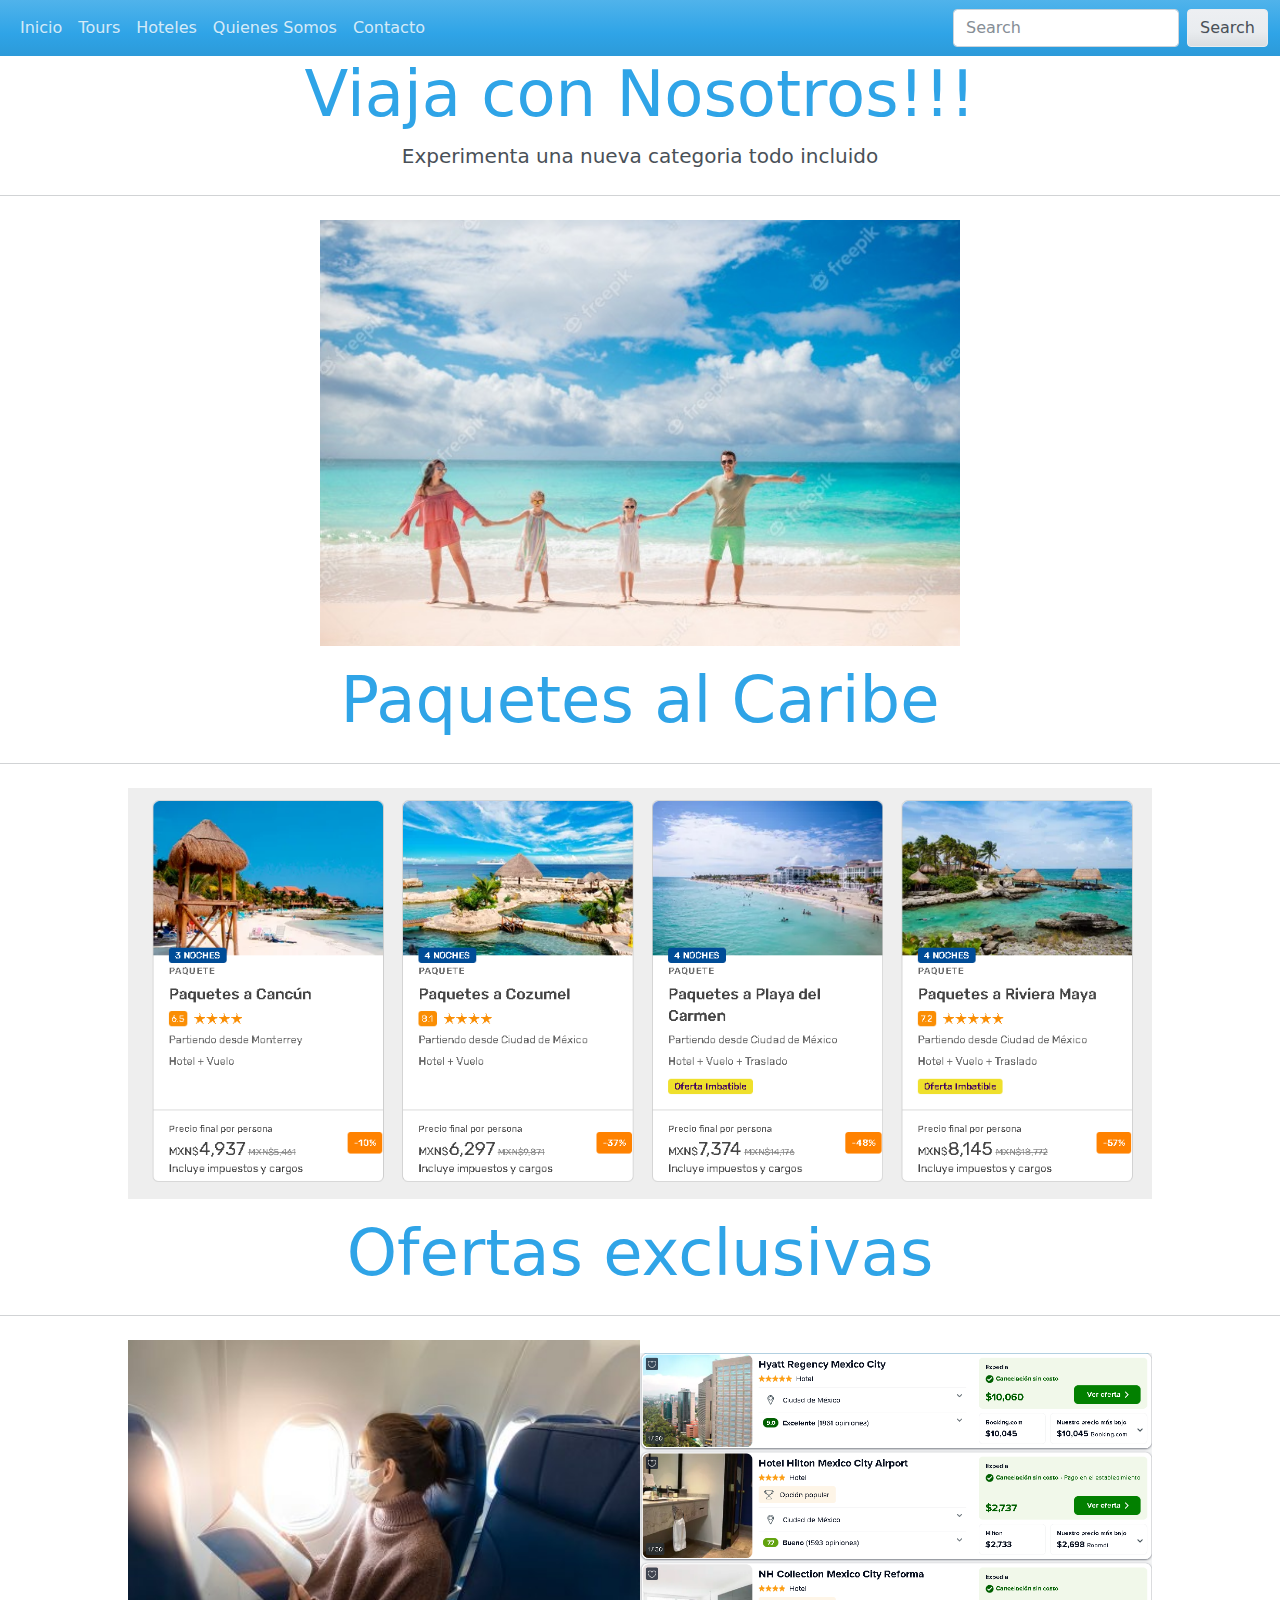
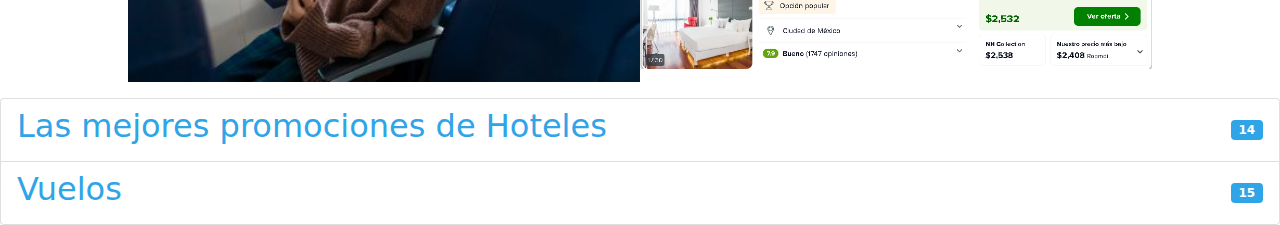
<file: index.html>
<!DOCTYPE html>
<html lang="en">

<head>
    <meta charset="UTF-8">
    <meta http-equiv="X-UA-Compatible" content="IE=edge">
    <meta name="viewport" content="width=
    , initial-scale=1.0">
    <title>ITINNOVATIONS</title>
    <link rel="stylesheet" href="cerulean.css">
    <!--<link rel="stylesheet" href="green.css">-->


    <link id="temas" href="cerulean.css" rel="stylesheet">
    <script src="https://cdn.jsdelivr.net/npm/@popperjs/core@2.9.3/dist/umd/popper.min.js"></script>
    <script src="https://cdn.jsdelivr.net/npm/bootstrap@5.1.1/dist/js/bootstrap.min.js"></script>
    <script src="https://ajax.googleapis.com/ajax/libs/jquery/3.5.1/jquery.min.js"></script>
    <script src="https://cdnjs.cloudflare.com/ajax/libs/popper.js/1.16.0/umd/popper.min.js"></script>
</head>

<body>

    <nav class="navbar navbar-expand-lg navbar-dark bg-primary">
        <div class="container-fluid">
            <!---<a class="navbar-brand" href="#">Navbar</a>
            <button class="navbar-toggler" type="button" data-bs-toggle="collapse" data-bs-target="#navbarColor01" aria-controls="navbarColor01" aria-expanded="false" aria-label="Toggle navigation">
            <span class="navbar-toggler-icon"></span>
          </button> -->

            <div class="collapse navbar-collapse" id="navbarColor01">
                <ul class="navbar-nav me-auto">
                    <li class="nav-item active">
                        <a class="nav-link" href="inicio.html">Inicio
                  <span class=" visually-hidden ">(current)</span>
                </a>
                    </li>
                    <li class="nav-item ">
                        <a class="nav-link " href="tours.html">Tours</a>
                    </li>
                    <li class="nav-item ">
                        <a class="nav-link " href="# ">Hoteles</a>
                    </li>
                    <li class="nav-item ">
                        <a class="nav-link " href="quienes_somos.html">Quienes Somos</a>
                    </li>
                    <li class="nav-item ">
                        <a class="nav-link " href="viaje de contacto.html">Contacto</a>
                    </li>
                    <!--<li class="nav-item dropdown ">
                    <a class="nav-link dropdown-toggle " data-bs-toggle="dropdown " href="# " role="button " aria-haspopup="true " aria-expanded="false ">Dropdown</a>
                    <div class="dropdown-menu ">
                        <a class="dropdown-item " href="# ">Action</a>
                        <a class="dropdown-item " href="# ">Another action</a>
                        <a class="dropdown-item " href="# ">Something else here</a>
                        <div class="dropdown-divider "></div>
                        <a class="dropdown-item " href="# ">Separated link</a>
                    </div>
                    </li> -->
                </ul>
                <form class="d-flex ">
                    <input class="form-control me-sm-2 " type="text " placeholder="Search ">
                    <button class="btn btn-secondary my-2 my-sm-0 " type="submit ">Search</button>
                </form>
            </div>
        </div>
    </nav>

    <div class="jumbotron" align="center">
        <h1 class="display-3">Viaja con Nosotros!!!</h1>
        <p class="lead">Experimenta una nueva categoria todo incluido</p>
        <hr class="my-4">
        <p>
            </align><img style="width:50%;" src=" imagenes/viaje.jpg ">

    </div>

    <div class="jumbotron" align="center">
        <h2 class="display-3">Paquetes al Caribe</h2>
        <hr class="my-4">
        <p>
            </align><img style="width:80%;" src="imagenes/caribe.PNG">
    </div>
    <div class="jumbotron" align="center">
        <h2 class="display-3">Ofertas exclusivas</h2>
        <hr class="my-4">
        <p>
            </align><img style="width:40%;" src="imagenes/vuelo.jpg"><img style="width:40%;" src="imagenes/hoteles.PNG">


            <ul class="list-group" align="center">
                <li class="list-group-item d-flex justify-content-between align-items-center">
                    <h2>Las mejores promociones de Hoteles </h2>
                    <span class="badge bg-primary badge-pill">14</span>
                </li>
                <li class="list-group-item d-flex justify-content-between align-items-center">
                    <h2>Vuelos</h2>
                    <span class="badge bg-primary badge-pill">15</span>
                </li>

            </ul>
    </div>

</body>

</html>
</file>
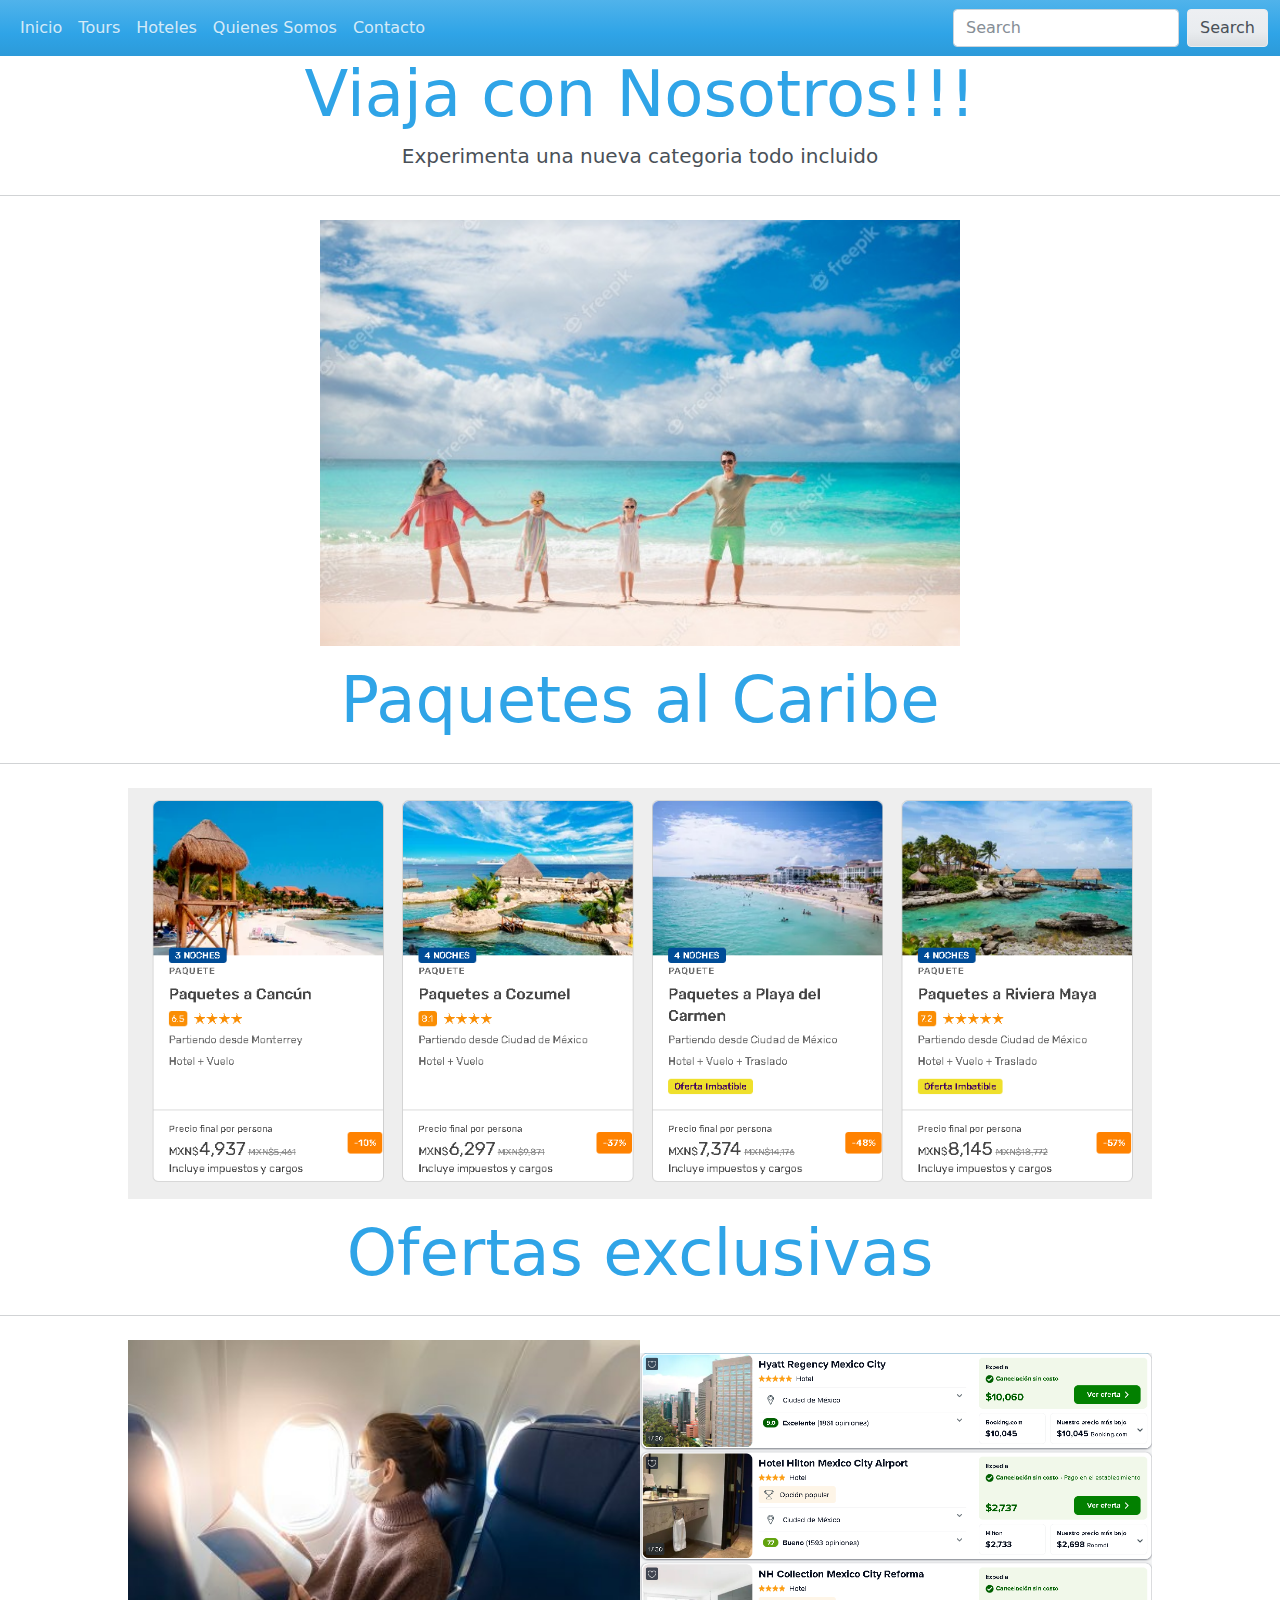
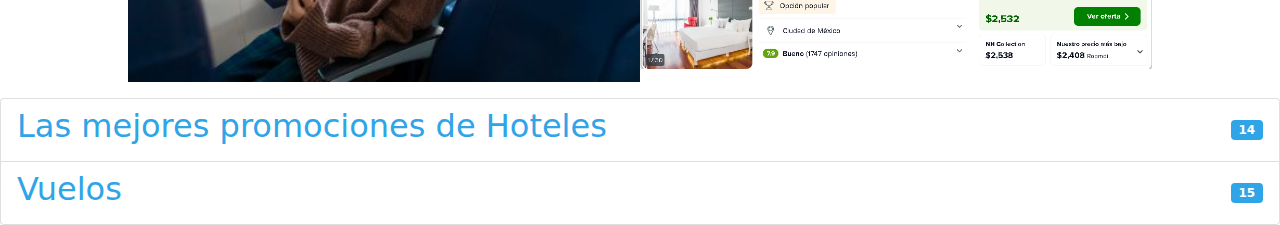
<file: inicio.html>
<!DOCTYPE html>
<html lang="en">

<head>
    <meta charset="UTF-8">
    <meta http-equiv="X-UA-Compatible" content="IE=edge">
    <meta name="viewport" content="width=
    , initial-scale=1.0">
    <title>Inicio</title>
    <link rel="stylesheet" href="cerulean.css">
    <!--<link rel="stylesheet" href="green.css">-->


    <link id="temas" href="cerulean.css" rel="stylesheet">
    <script src="https://cdn.jsdelivr.net/npm/@popperjs/core@2.9.3/dist/umd/popper.min.js"></script>
    <script src="https://cdn.jsdelivr.net/npm/bootstrap@5.1.1/dist/js/bootstrap.min.js"></script>
    <script src="https://ajax.googleapis.com/ajax/libs/jquery/3.5.1/jquery.min.js"></script>
    <script src="https://cdnjs.cloudflare.com/ajax/libs/popper.js/1.16.0/umd/popper.min.js"></script>
</head>

<body>
    <nav class="navbar navbar-expand-lg navbar-dark bg-primary">
        <div class="container-fluid">
            <!---<a class="navbar-brand" href="#">Navbar</a>
            <button class="navbar-toggler" type="button" data-bs-toggle="collapse" data-bs-target="#navbarColor01" aria-controls="navbarColor01" aria-expanded="false" aria-label="Toggle navigation">
            <span class="navbar-toggler-icon"></span>
          </button> -->

            <div class="collapse navbar-collapse" id="navbarColor01">
                <ul class="navbar-nav me-auto">
                    <li class="nav-item active">
                        <a class="nav-link" href="inicio.html">Inicio
                  <span class=" visually-hidden ">(current)</span>
                </a>
                    </li>
                    <li class="nav-item ">
                        <a class="nav-link " href="# ">Tours</a>
                    </li>
                    <li class="nav-item ">
                        <a class="nav-link " href="# ">Hoteles</a>
                    </li>
                    <li class="nav-item ">
                        <a class="nav-link " href="quienes_somos.html">Quienes Somos</a>
                    </li>
                    <li class="nav-item ">
                        <a class="nav-link " href="# ">Contacto</a>
                    </li>
                    <!--<li class="nav-item dropdown ">
                    <a class="nav-link dropdown-toggle " data-bs-toggle="dropdown " href="# " role="button " aria-haspopup="true " aria-expanded="false ">Dropdown</a>
                    <div class="dropdown-menu ">
                        <a class="dropdown-item " href="# ">Action</a>
                        <a class="dropdown-item " href="# ">Another action</a>
                        <a class="dropdown-item " href="# ">Something else here</a>
                        <div class="dropdown-divider "></div>
                        <a class="dropdown-item " href="# ">Separated link</a>
                    </div>
                    </li> -->
                </ul>
                <form class="d-flex ">
                    <input class="form-control me-sm-2 " type="text " placeholder="Search ">
                    <button class="btn btn-secondary my-2 my-sm-0 " type="submit ">Search</button>
                </form>
            </div>
        </div>
    </nav>
    <div class="jumbotron" align="center">
        <h1 class="display-3">Viaja con Nosotros!!!</h1>
        <p class="lead">Experimenta una nueva categoria todo incluido</p>
        <hr class="my-4">
        <p>
            </align><img style="width:50%;" src=" imagenes/viaje.jpg ">

    </div>

    <div class="jumbotron" align="center">
        <h2 class="display-3">Paquetes al Caribe</h2>
        <hr class="my-4">
        <p>
            </align><img style="width:80%;" src="imagenes/caribe.PNG">
    </div>
    <div class="jumbotron" align="center">
        <h2 class="display-3">Ofertas exclusivas</h2>
        <hr class="my-4">
        <p>
            </align><img style="width:40%;" src="imagenes/vuelo.jpg"><img style="width:40%;" src="imagenes/hoteles.PNG">


            <ul class="list-group" align="center">
                <li class="list-group-item d-flex justify-content-between align-items-center">
                    <h2>Las mejores promociones de Hoteles </h2>
                    <span class="badge bg-primary badge-pill">14</span>
                </li>
                <li class="list-group-item d-flex justify-content-between align-items-center">
                    <h2>Vuelos</h2>
                    <span class="badge bg-primary badge-pill">15</span>
                </li>

            </ul>
    </div>

</body>

</html>
</file>
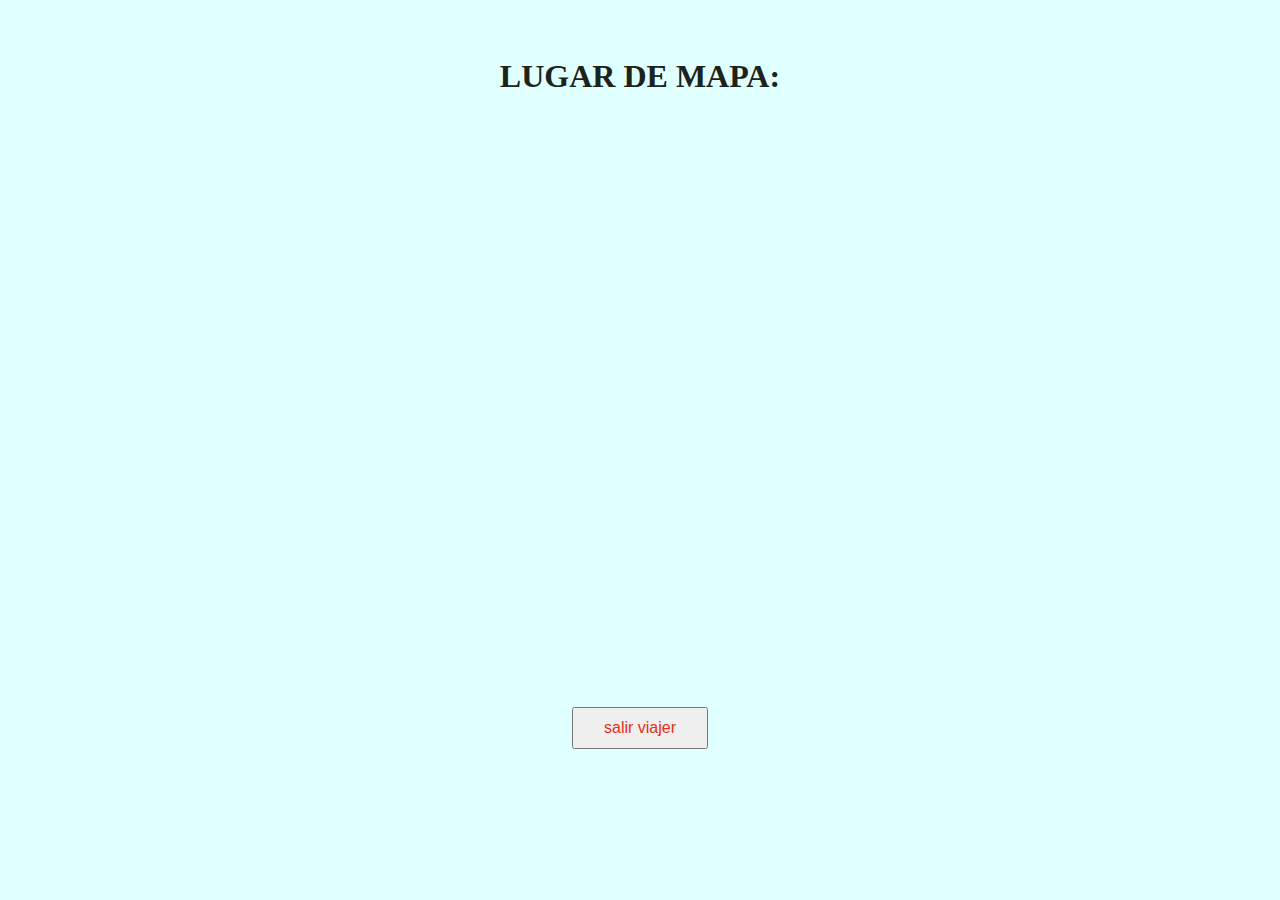
<file: mapas.html>
<!DOCTYPE html>
<html>
    <head>
            <a href="viaje de contacto.html"></a>
        <body bgcolor="Lightcyan">
            <style>
                .boton{
                    
                    border: none;
                    color:#e43018;
                    padding:5px 22px;
                    text-align: center;
                    text-decoration: none;
                    display: inline-block;
                    font-size: 16px;
                    margin: 4px 2px;
                    cursor: pointer;
                }
            </style>
            <br>
            <section class="form-de-login"></section>
                <div align="center">
                <h1> <p class="text-center" style="color:#1d221a"><strong>LUGAR DE MAPA:</strong></p></h1>
                </div>
            <section class="form-de-login"></section> 
            <br>
            
            <br>
            <iframe src="https://www.google.com/maps/embed?pb=!1m16!1m12!1m3!1d920143.3187787207!2d-101.06754637958262!3d25.72726539060887!2m3!1f0!2f0!3f0!3m2!1i1024!2i768!4f13.1!2m1!1sMONTERREY%20DE%20AEROPUERTOS!5e0!3m2!1ses!2smx!4v1635545578295!5m2!1ses!2smx" width="1260" height="540" style="border:0;" allowfullscreen="" loading="lazy"></iframe> 
        <div align="center">
            <button><a href="viaje de contacto.html" class="boton">salir viajer</a></button>
            </div>
    </head>
</html>
</file>
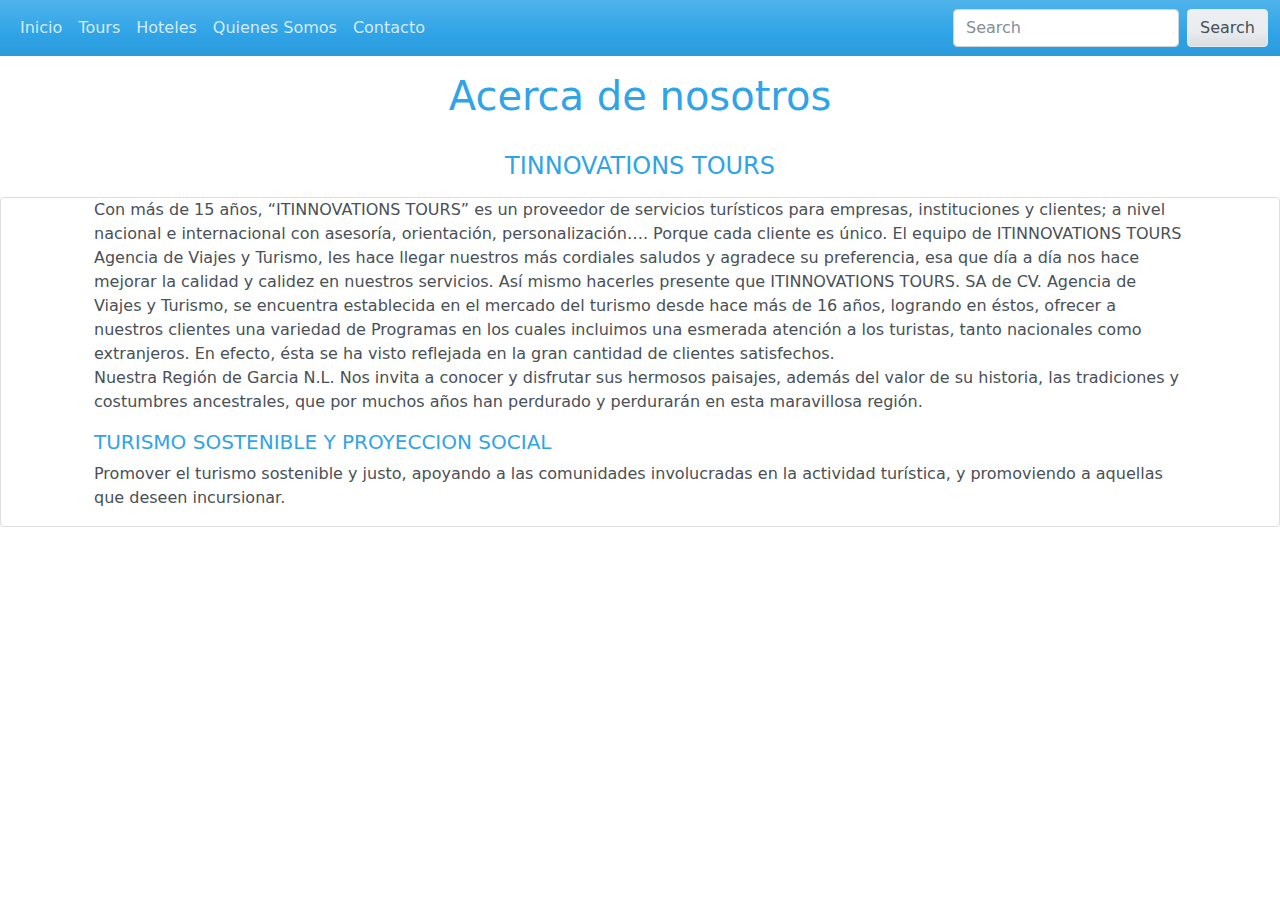
<file: quienes_somos.html>
<!DOCTYPE html>
<html lang="es">

<head>
    <meta charset="UTF-8">
    <meta http-equiv="X-UA-Compatible" content="IE=edge">
    <meta name="viewport" content="width=device-width, initial-scale=1.0">
    <title>Document</title>
    <link type="text/css" rel="stylesheet" href="cerulean.css">

    <link href="https://cdn.jsdelivr.net/npm/bootstrap@5.1.3/dist/css/bootstrap.min.css" rel="stylesheet" integrity="sha384-1BmE4kWBq78iYhFldvKuhfTAU6auU8tT94WrHftjDbrCEXSU1oBoqyl2QvZ6jIW3" crossorigin="anonymous">
    <script src="https://cdn.jsdelivr.net/npm/bootstrap@5.1.3/dist/js/bootstrap.bundle.min.js" integrity="sha384-ka7Sk0Gln4gmtz2MlQnikT1wXgYsOg+OMhuP+IlRH9sENBO0LRn5q+8nbTov4+1p" crossorigin="anonymous"></script>
    <script src="https://cdn.jsdelivr.net/npm/@popperjs/core@2.10.2/dist/umd/popper.min.js" integrity="sha384-7+zCNj/IqJ95wo16oMtfsKbZ9ccEh31eOz1HGyDuCQ6wgnyJNSYdrPa03rtR1zdB" crossorigin="anonymous"></script>
    <script src="https://cdn.jsdelivr.net/npm/bootstrap@5.1.3/dist/js/bootstrap.min.js" integrity="sha384-QJHtvGhmr9XOIpI6YVutG+2QOK9T+ZnN4kzFN1RtK3zEFEIsxhlmWl5/YESvpZ13" crossorigin="anonymous"></script>
</head>

<body>

    <nav class="navbar navbar-expand-lg navbar-dark bg-primary">
        <div class="container-fluid">
            <!---<a class="navbar-brand" href="#">Navbar</a>
            <button class="navbar-toggler" type="button" data-bs-toggle="collapse" data-bs-target="#navbarColor01" aria-controls="navbarColor01" aria-expanded="false" aria-label="Toggle navigation">
            <span class="navbar-toggler-icon"></span>
          </button> -->

            <div class="collapse navbar-collapse" id="navbarColor01">
                <ul class="navbar-nav me-auto">
                    <li class="nav-item active">
                        <a class="nav-link" href="inicio.html">Inicio
                  <span class=" visually-hidden ">(current)</span>
                </a>
                    </li>
                    <li class="nav-item ">
                        <a class="nav-link " href="tours.html">Tours</a>
                    </li>
                    <li class="nav-item ">
                        <a class="nav-link " href="# ">Hoteles</a>
                    </li>
                    <li class="nav-item ">
                        <a class="nav-link " href="quienes_somos.html">Quienes Somos</a>
                    </li>
                    <li class="nav-item ">
                        <a class="nav-link " href="# ">Contacto</a>
                    </li>
                    <!--<li class="nav-item dropdown ">
                    <a class="nav-link dropdown-toggle " data-bs-toggle="dropdown " href="# " role="button " aria-haspopup="true " aria-expanded="false ">Dropdown</a>
                    <div class="dropdown-menu ">
                        <a class="dropdown-item " href="# ">Action</a>
                        <a class="dropdown-item " href="# ">Another action</a>
                        <a class="dropdown-item " href="# ">Something else here</a>
                        <div class="dropdown-divider "></div>
                        <a class="dropdown-item " href="# ">Separated link</a>
                    </div>
                    </li> -->
                </ul>
                <form class="d-flex ">
                    <input class="form-control me-sm-2 " type="text " placeholder="Search ">
                    <button class="btn btn-secondary my-2 my-sm-0 " type="submit ">Search</button>
                </form>
            </div>
        </div>
    </nav>

    <div class="about-section">
        <p></p>
        <p></p>
        <p></p>
        <h1 style="text-align:center">Acerca de nosotros</h1>
    </div>
    <br>
    <h4 style="text-align:center">TINNOVATIONS TOURS</h4>
    <p></p>
    <div class="row">
        <div class="column">
            <div class="card">
                <div class="container">

                    <p>Con más de 15 años, “ITINNOVATIONS TOURS” es un proveedor de servicios turísticos para empresas, instituciones y clientes; a nivel nacional e internacional con asesoría, orientación, personalización…. Porque cada cliente es único.
                        El equipo de ITINNOVATIONS TOURS Agencia de Viajes y Turismo, les hace llegar nuestros más cordiales saludos y agradece su preferencia, esa que día a día nos hace mejorar la calidad y calidez en nuestros servicios. Así mismo hacerles
                        presente que ITINNOVATIONS TOURS. SA de CV. Agencia de Viajes y Turismo, se encuentra establecida en el mercado del turismo desde hace más de 16 años, logrando en éstos, ofrecer a nuestros clientes una variedad de Programas en
                        los cuales incluimos una esmerada atención a los turistas, tanto nacionales como extranjeros. En efecto, ésta se ha visto reflejada en la gran cantidad de clientes satisfechos.

                        <br>Nuestra Región de Garcia N.L. Nos invita a conocer y disfrutar sus hermosos paisajes, además del valor de su historia, las tradiciones y costumbres ancestrales, que por muchos años han perdurado y perdurarán en esta maravillosa
                        región.
                    </p>
                    <p>
                        <h5>TURISMO SOSTENIBLE Y PROYECCION SOCIAL</h5>
                        Promover el turismo sostenible y justo, apoyando a las comunidades involucradas en la actividad turística, y promoviendo a aquellas que deseen incursionar.</p>

                </div>
            </div>
        </div>
    </div>


</body>

</html>
</file>
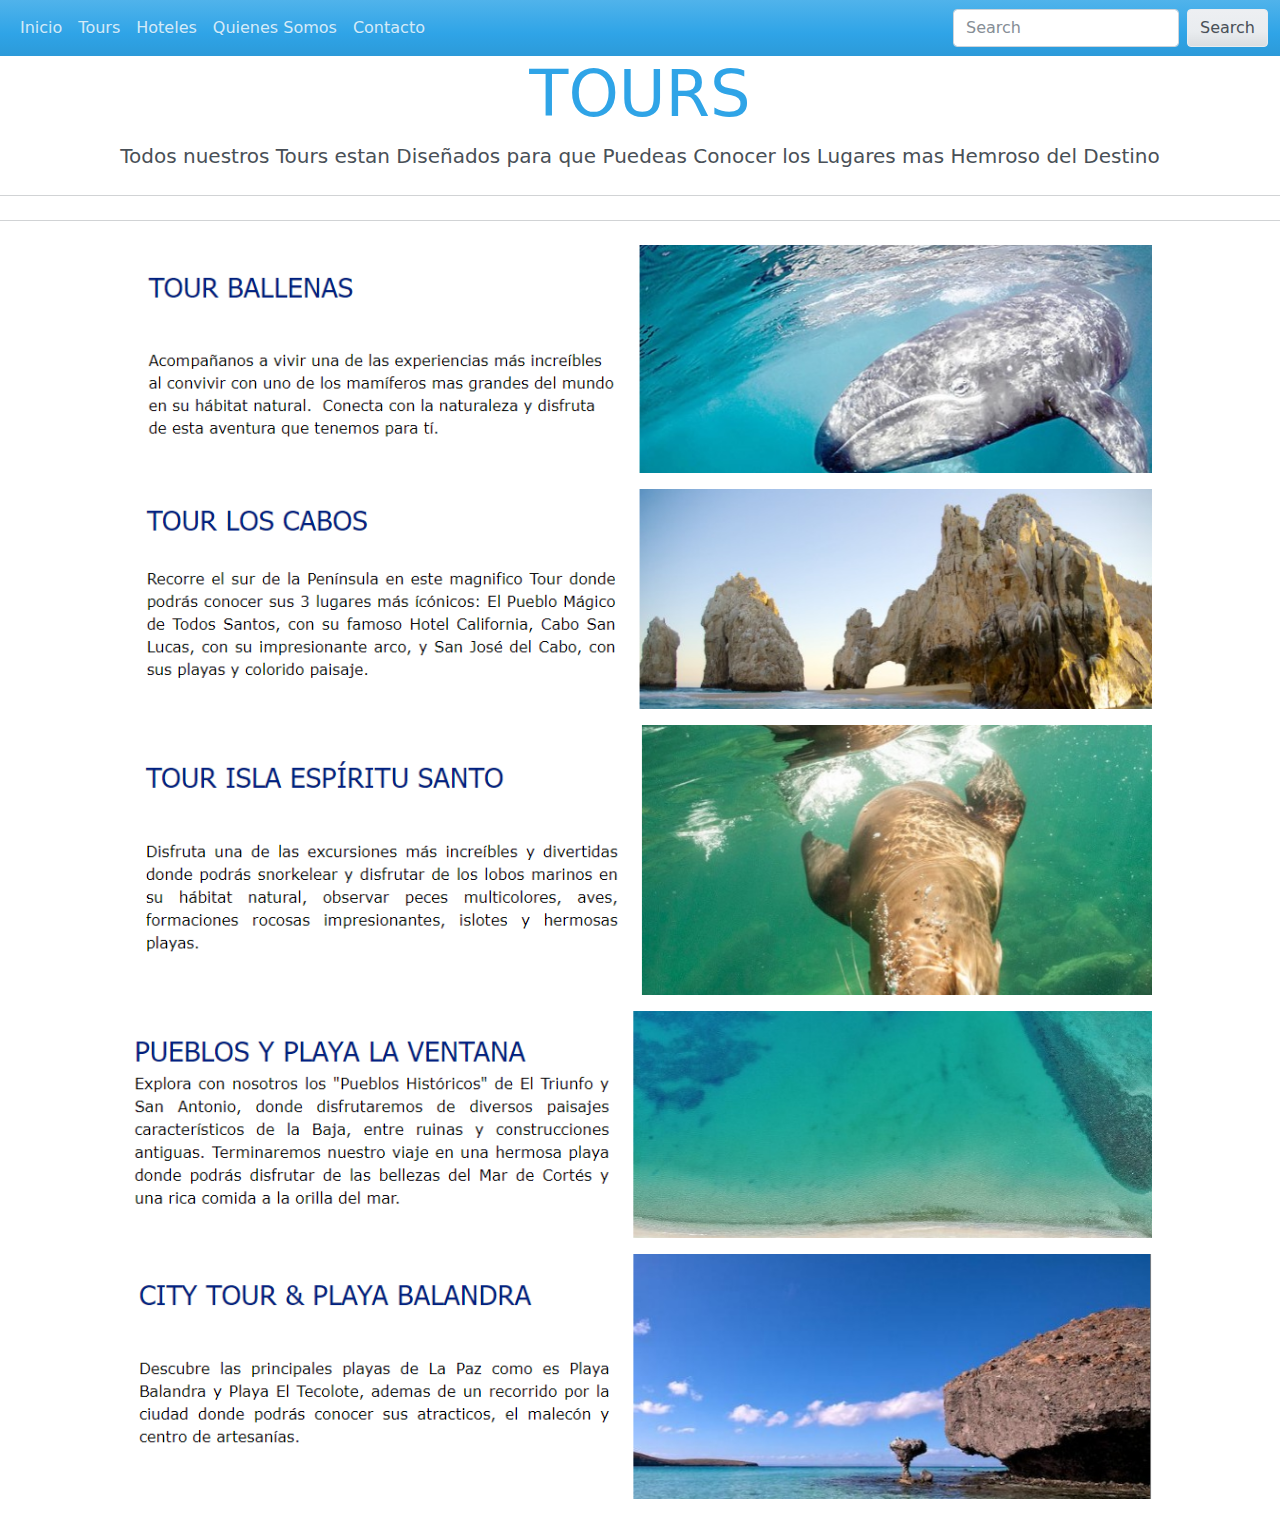
<file: tours.html>
<!DOCTYPE html>
<html lang="en">

<head>
    <meta charset="UTF-8">
    <meta http-equiv="X-UA-Compatible" content="IE=edge">
    <meta name="viewport" content="width=
    , initial-scale=1.0">
    <title>Inicio</title>
    <link rel="stylesheet" href="cerulean.css">
    <!--<link rel="stylesheet" href="green.css">-->


    <link id="temas" href="cerulean.css" rel="stylesheet">
    <script src="https://cdn.jsdelivr.net/npm/@popperjs/core@2.9.3/dist/umd/popper.min.js"></script>
    <script src="https://cdn.jsdelivr.net/npm/bootstrap@5.1.1/dist/js/bootstrap.min.js"></script>
    <script src="https://ajax.googleapis.com/ajax/libs/jquery/3.5.1/jquery.min.js"></script>
    <script src="https://cdnjs.cloudflare.com/ajax/libs/popper.js/1.16.0/umd/popper.min.js"></script>
</head>

<body>
    <nav class="navbar navbar-expand-lg navbar-dark bg-primary">
        <div class="container-fluid">
            <!---<a class="navbar-brand" href="#">Navbar</a>
            <button class="navbar-toggler" type="button" data-bs-toggle="collapse" data-bs-target="#navbarColor01" aria-controls="navbarColor01" aria-expanded="false" aria-label="Toggle navigation">
            <span class="navbar-toggler-icon"></span>
          </button> -->

            <div class="collapse navbar-collapse" id="navbarColor01">
                <ul class="navbar-nav me-auto">
                    <li class="nav-item active">
                        <a class="nav-link" href="inicio.html">Inicio
                  <span class=" visually-hidden ">(current)</span>
                </a>
                    </li>
                    <li class="nav-item ">
                        <a class="nav-link " href="tours.html">Tours</a>
                    </li>
                    <li class="nav-item ">
                        <a class="nav-link " href="# ">Hoteles</a>
                    </li>
                    <li class="nav-item ">
                        <a class="nav-link " href="quienes_somos.html">Quienes Somos</a>
                    </li>
                    <li class="nav-item ">
                        <a class="nav-link " href="# ">Contacto</a>
                    </li>
                    <!--<li class="nav-item dropdown ">
                    <a class="nav-link dropdown-toggle " data-bs-toggle="dropdown " href="# " role="button " aria-haspopup="true " aria-expanded="false ">Dropdown</a>
                    <div class="dropdown-menu ">
                        <a class="dropdown-item " href="# ">Action</a>
                        <a class="dropdown-item " href="# ">Another action</a>
                        <a class="dropdown-item " href="# ">Something else here</a>
                        <div class="dropdown-divider "></div>
                        <a class="dropdown-item " href="# ">Separated link</a>
                    </div>
                    </li> -->
                </ul>
                <form class="d-flex ">
                    <input class="form-control me-sm-2 " type="text " placeholder="Search ">
                    <button class="btn btn-secondary my-2 my-sm-0 " type="submit ">Search</button>
                </form>
            </div>
        </div>
    </nav>
    <div class="jumbotron" align="center">
        <h1 class="display-3">TOURS</h1>
        <p class="lead">Todos nuestros Tours estan Diseñados para que Puedeas Conocer los Lugares mas Hemroso del Destino</p>
        <hr class="my-4">
        <p>
            

    </div>

    <div class="jumbotron" align="center">
        <h2 class="display-3"></h2>
        <hr class="my-4">
        <p>
            </align><img style="width:80%;" src="imagenes/tourballenas.PNG">
            <p>

             </align><img style="width:80%;" src="imagenes/tourcabos.PNG">
             <p>
            </align><img style="width:80%;" src="imagenes/tourisla.PNG">
            <p>
            </align><img style="width:80%;" src="imagenes/pueblosp.PNG">
            <p>
             </align><img style="width:80%;" src="imagenes/playac.PNG">
    </div>
   

</body>

</html>
</file>
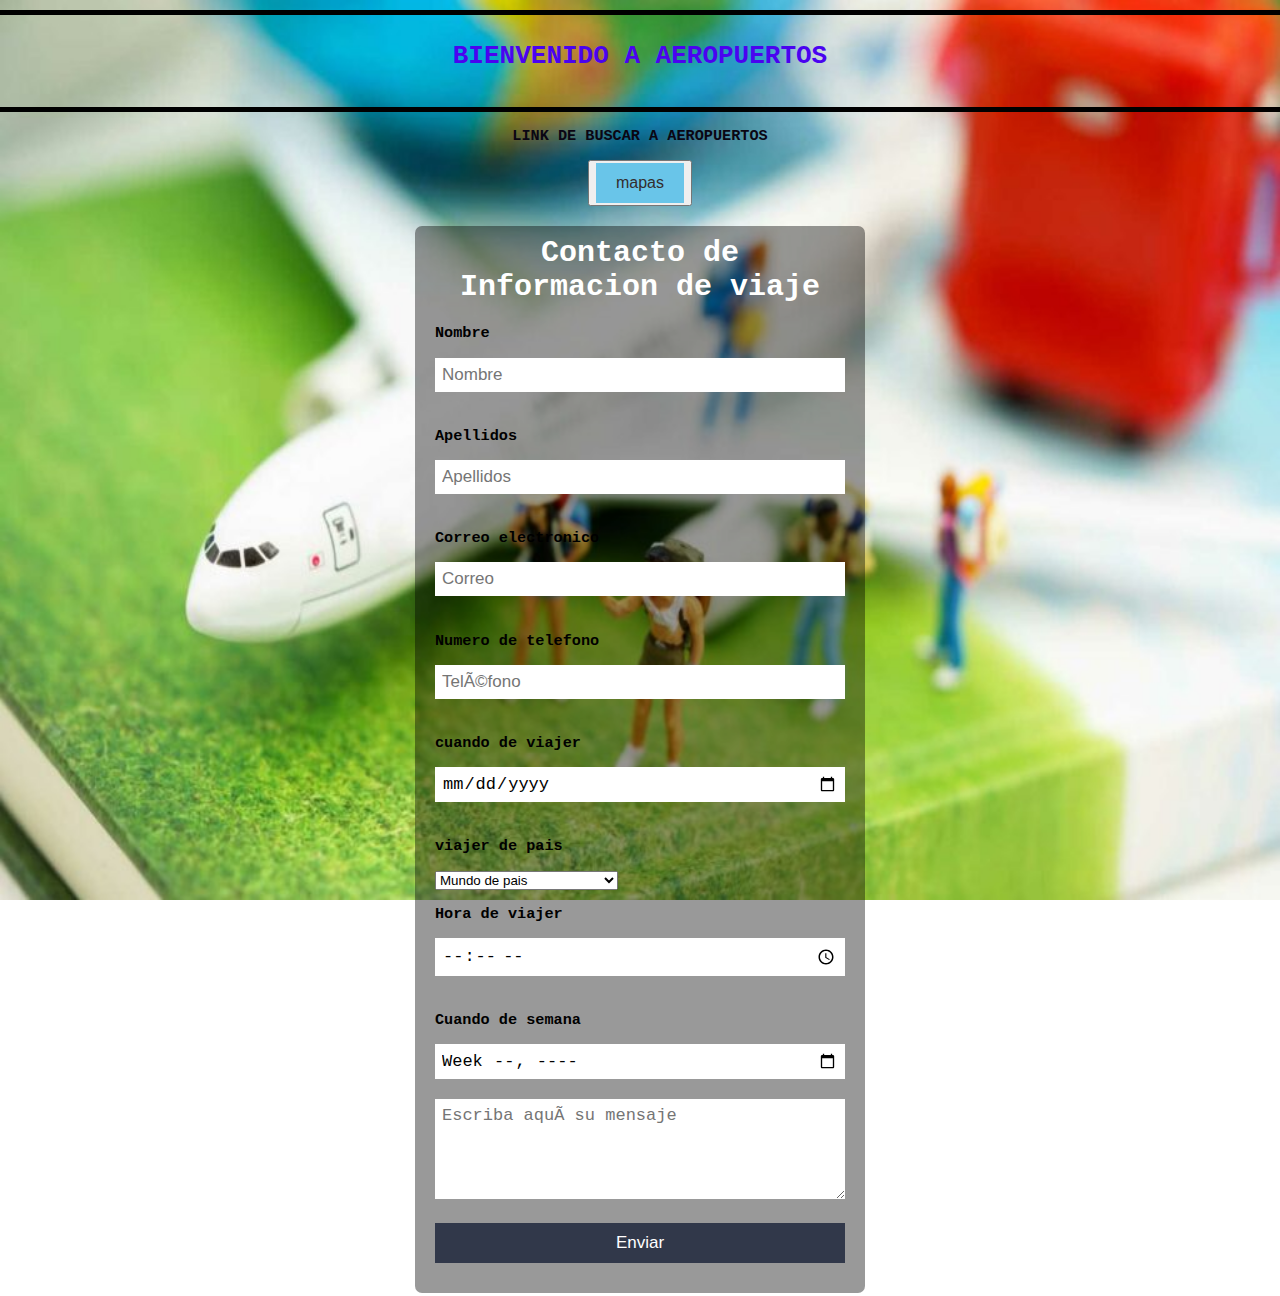
<file: viaje de contacto.html>
<!DOCTYPE html>
<html lang="es">
    <section class="form-de-login"></section>
            <div align="center">
            <h1> <p class="text-center" style="color:#4a03f0"><strong>BIENVENIDO A AEROPUERTOS</strong></p></h1>
            </div> 
            <section class="form-de-login"></section>

            <style>
                .boton{
                background: #69c5e9;
                border: none;
                color:#332d2d;
                padding:11px 20px;
                text-align: center;
                text-decoration: none;
                display: inline-block;
                font-size: 16px;
                margin: 0px 0px;
                cursor: pointer;
            }
            </style>

<div align="center">
    <h3><p class="text-center" style="color:#0a0613"><strong>LINK DE BUSCAR A AEROPUERTOS</strong></p></h3> 
            <button><a href="mapas.html" class="boton">mapas</a></button>
            </div>
    <head>
        <title>Viaje de contacto</title>
        <meta charset="UTF-8">
        <link rel="stylesheet" href="estilos.css">
    </head>
    <body>
        <form action="">
            <h2>Contacto de Informacion de viaje</h2>
            <h3><strong>Nombre</strong></h3>
            <input type="text" name="nombre" placeholder="Nombre">

            <h3><strong>Apellidos</strong></h3>
            <input type="text" name="Apellidos" placeholder="Apellidos">

            <h3><strong>Correo electronico</strong></h3>
            <input type="text" name="correo" placeholder="Correo">

            <h3><strong>Numero de telefono</strong></h3>
            <input type="text" name="telefono" placeholder="Teléfono">

            <h3><strong>cuando de viajer</strong></h3>
            <input type="date" id="fecha">

            <h3><strong>viajer de pais</strong></h3>
            <div class="required-field-block form-group">
            <select id="selectbasic" name="Viajer de pais" class="form-control">
                <option>Mundo de pais</option>
                <option value="pais 1">china</option>
                <option value="pais 2">Tokio</option>
                <option value="pais 3">corea de sur</option>
                <option value="pais 4">frances</option>
                <option value="pais 5">españa</option>
                <option value="pais 6">colombia</option>
                <option value="pais 7">brasil</option>
                <option value="pais 8">ecuador</option>
                <option value="pais 9">argentina</option>
                <option value="pais 10">uruguay</option>
                <option value="pais 11">chile</option>
                <option value="pais 12">Estados unidos de america</option>
                <option value="pais 13">canada</option>
                <option value="pais 14">alemania</option>
                <option value="pais 15">mexico</option>
                <option value="pais 16">rusia</option>
                <option value="pais 17">suiza</option>
                <option value="pais 18">nueva zelanda</option>
                <option value="pais 19">dinamarca</option>
                <option value="pais 20">suecia</option>
            </select>
            </div>

            <h3><strong>Hora de viajer</strong></h3>
            <input type="time" id="hora"><br>

            <h3><strong>Cuando de semana</strong></h3>
            <input type="week"><br>

            <textarea name="mensaje" placeholder="Escriba aquí su mensaje"></textarea>
            
            <input type="button" value="Enviar" id="boton">
            
        </form>
    </body>
</html>
</file>
<file: estilos.css>
.form-de-login{
    height: 10px;
    text-align: center;
    border-bottom: 5px solid;
}

body {
    background-image: url(miniaturas-viajar-por-el-mundo-trabajando-1024x612.jpg);
    background-size: 100vw 100vh;
    background-attachment: fixed;
    margin: 0;
    font-family: monospace;
}

form {
    width: 450px;
    margin: auto;
    background: rgba(0,0,0,0.4);
    padding: 10px 20px;
    box-sizing: border-box;
    margin-top: 20px;
    border-radius: 7px;
}

h2 {
    color: #fff;
    text-align: center;
    margin: 0;
    font-size: 30px;
    margin-bottom: 20px;
}

input, textarea {
    width: 100%;
    margin-bottom: 20px;
    padding: 7px;
    box-sizing: border-box;
    font-size: 17px;
    border: none;
}

textarea {
    min-height: 100px;
    max-height: 200px;
    max-width: 100%;
}

#boton{
    background: #31384A;
    color:#fff;
    padding: 10px;
}

#boton:hover {
    cursor: pointer;
}

@media (max-width:400px) {
    form{
        width: 100%;
    }
}
</file>
